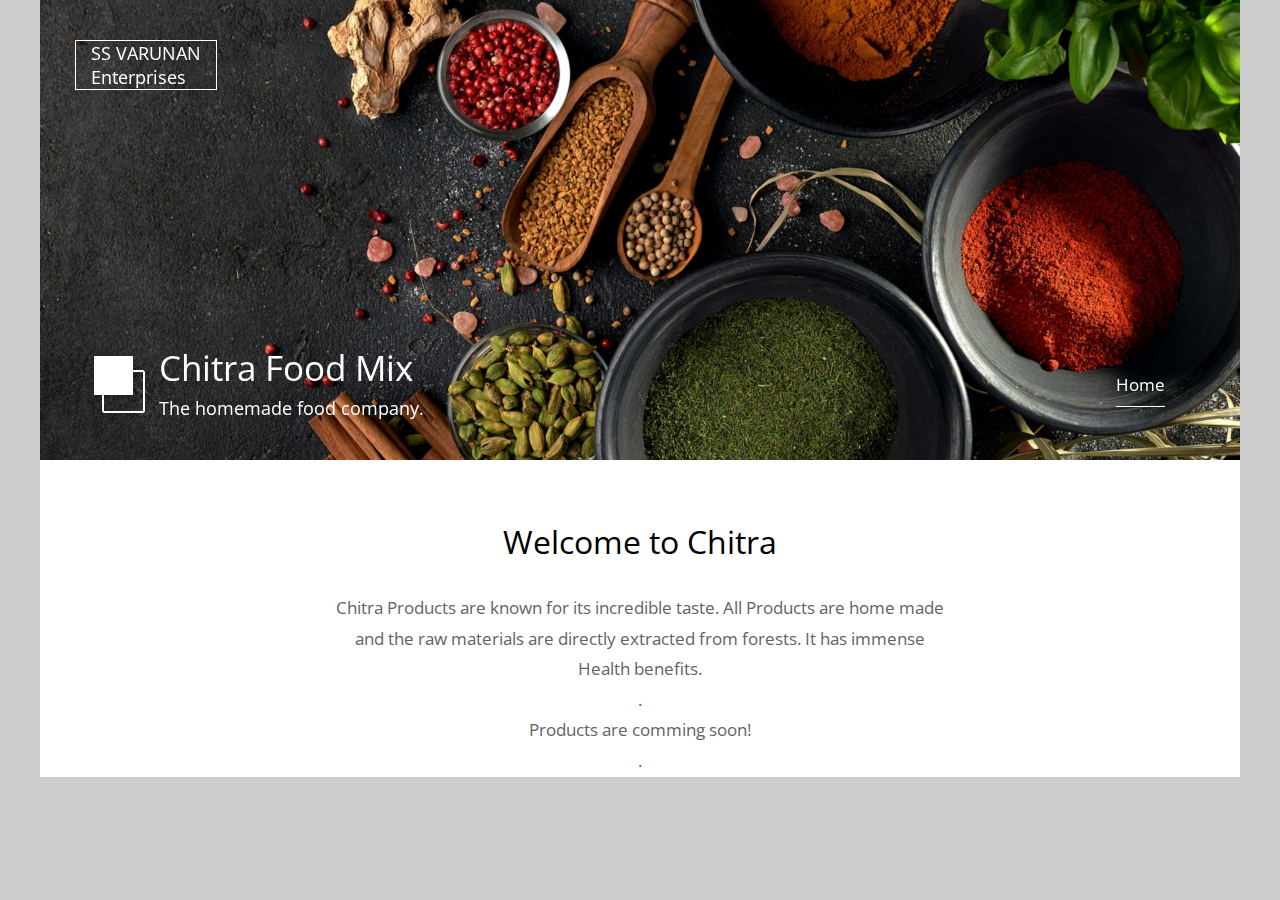
<file: index.html>
<!DOCTYPE html>
<html>

<head>
	<meta charset="UTF-8" />
    <meta name="viewport" content="width=device-width, initial-scale=1.0" />
    <meta http-equiv="X-UA-Compatible" content="ie=edge" />
    <title>Chitra</title>
    <link href="https://fonts.googleapis.com/css?family=Open+Sans:400" rel="stylesheet" />    
	<link href="css/templatemo-style.css" rel="stylesheet" />
		<link href="css/custom.css" rel="stylesheet" />
</head>
<!--

Simple House

https://templatemo.com/tm-539-simple-house

-->
<body> 

	<div class="container">
	<!-- Top box -->
		<!-- Logo & Site Name -->
		<div class="placeholder">
			<div class="parallax-window" data-parallax="scroll" data-image-src="img/wallpaper01.jpg">
				<div class="tm-header-top">
					<div class="row tm-header-inner">
						<div class="col-md-1 col-12 border-add">
						<h6 class="tm-site-description">SS VARUNAN</h6>	
						<h6 class="tm-site-description">Enterprises</h6>
						</div>
					</div>
				</div>			
				<div class="tm-header">
					<div class="row tm-header-inner">
						<div class="col-md-6 col-12">
							<img src="img/simple-house-logo.png" alt="Logo" class="tm-site-logo" /> 
							<div class="tm-site-text-box">
								<h1 class="tm-site-title">Chitra Food Mix</h1>
								<h6 class="tm-site-description">The homemade food company.</h6>								
							</div>
						</div>
						<nav class="col-md-6 col-12 tm-nav">
							<ul class="tm-nav-ul">
								<li class="tm-nav-li"><a href="index.html" class="tm-nav-link active">Home</a></li>
								<!-- <li class="tm-nav-li"><a href="about.html" class="tm-nav-link">About</a></li> -->
								<!-- <li class="tm-nav-li"><a href="contact.html" class="tm-nav-link">Contact</a></li> -->
							</ul>
						</nav>	
					</div>
				</div>
			</div>
		</div>

		<main>
			<header class="row tm-welcome-section">
				<h2 class="col-12 text-center tm-section-title">Welcome to Chitra</h2>
				<p class="col-12 text-center">Chitra Products are known for its incredible taste. All Products are home made and the raw materials are directly extracted from forests. It has immense Health benefits.</p>
				<p class="col-12 text-center">.</p>
				<p class="col-12 text-center">Products are comming soon!</p>
				<p class="col-12 text-center">.</p>
			</header>
		</main>
		
	</div>
	<script src="js/jquery.min.js"></script>
	<script src="js/parallax.min.js"></script>
	<script>
		$(document).ready(function(){
			// Handle click on paging links
			$('.tm-paging-link').click(function(e){
				e.preventDefault();
				
				var page = $(this).text().toLowerCase();
				$('.tm-gallery-page').addClass('hidden');
				$('#tm-gallery-page-' + page).removeClass('hidden');
				$('.tm-paging-link').removeClass('active');
				$(this).addClass("active");
			});
		});
	</script>
</body>	
</html>
</file>
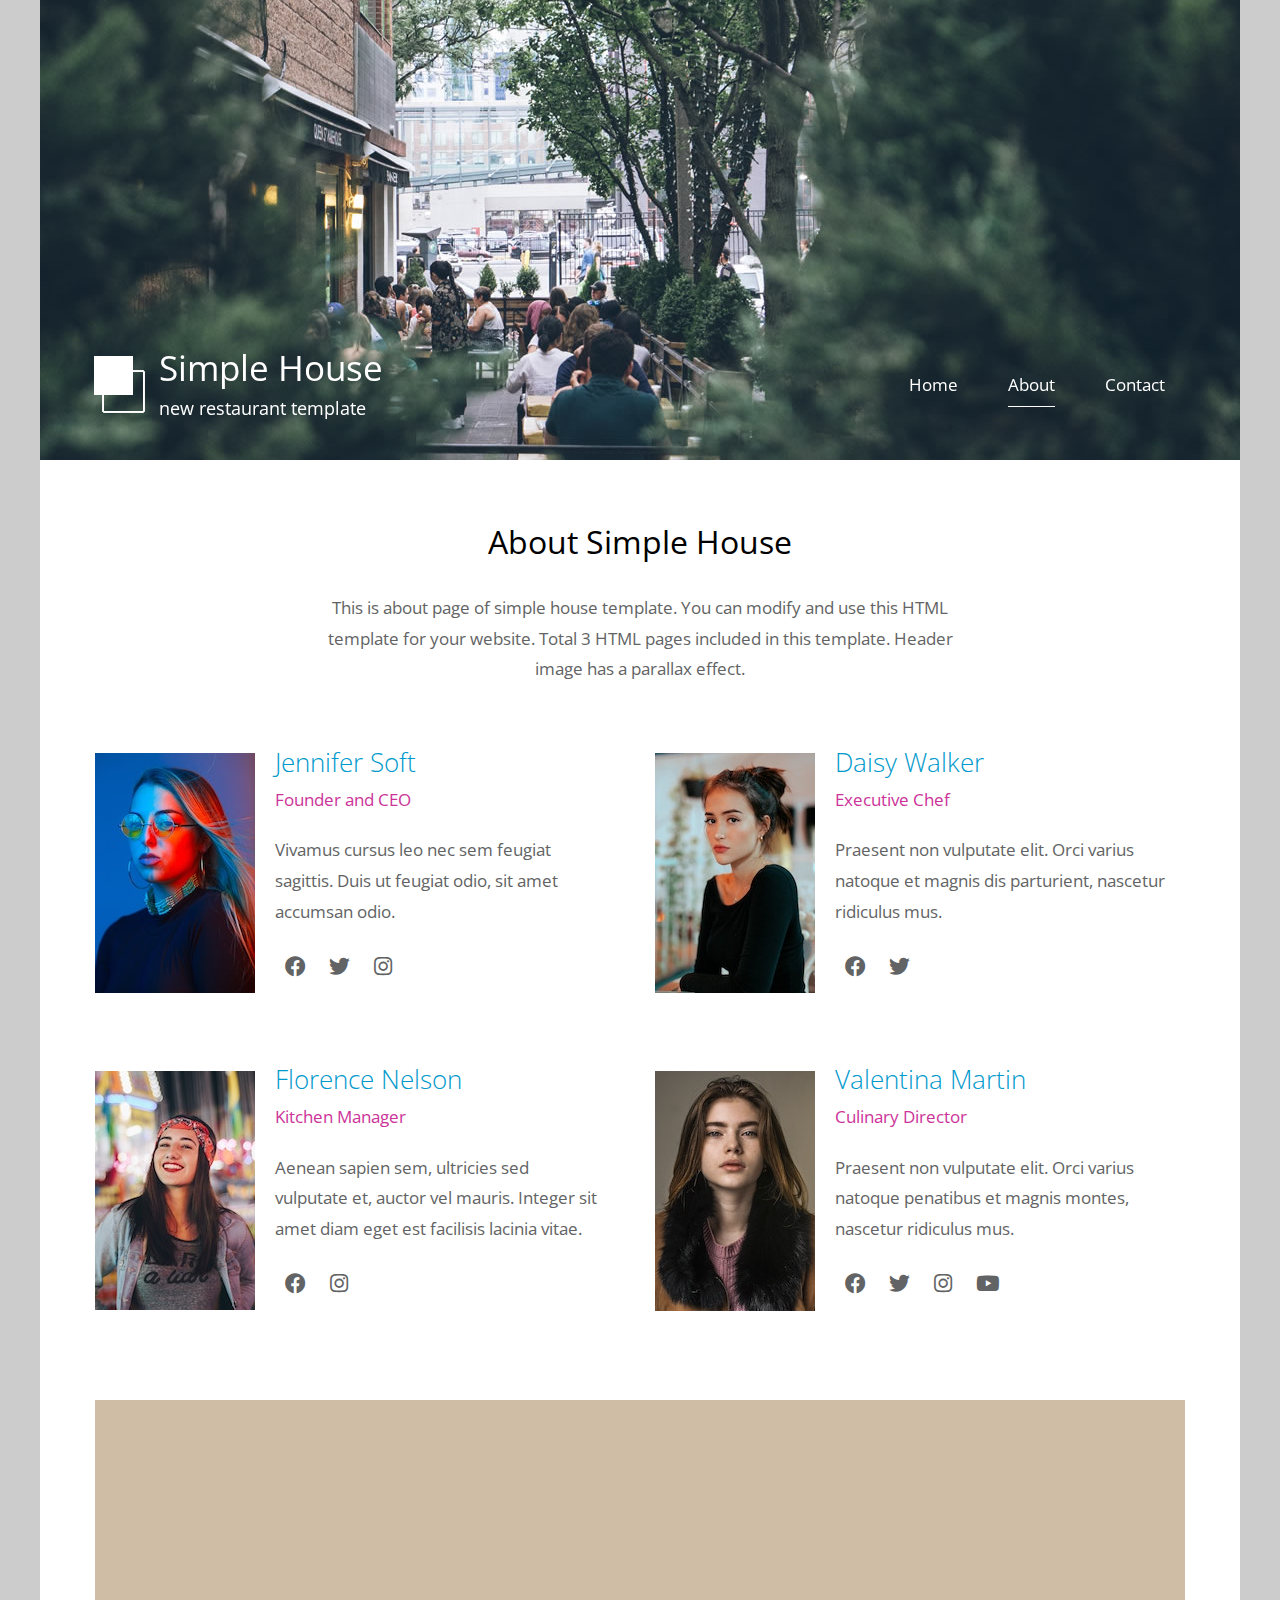
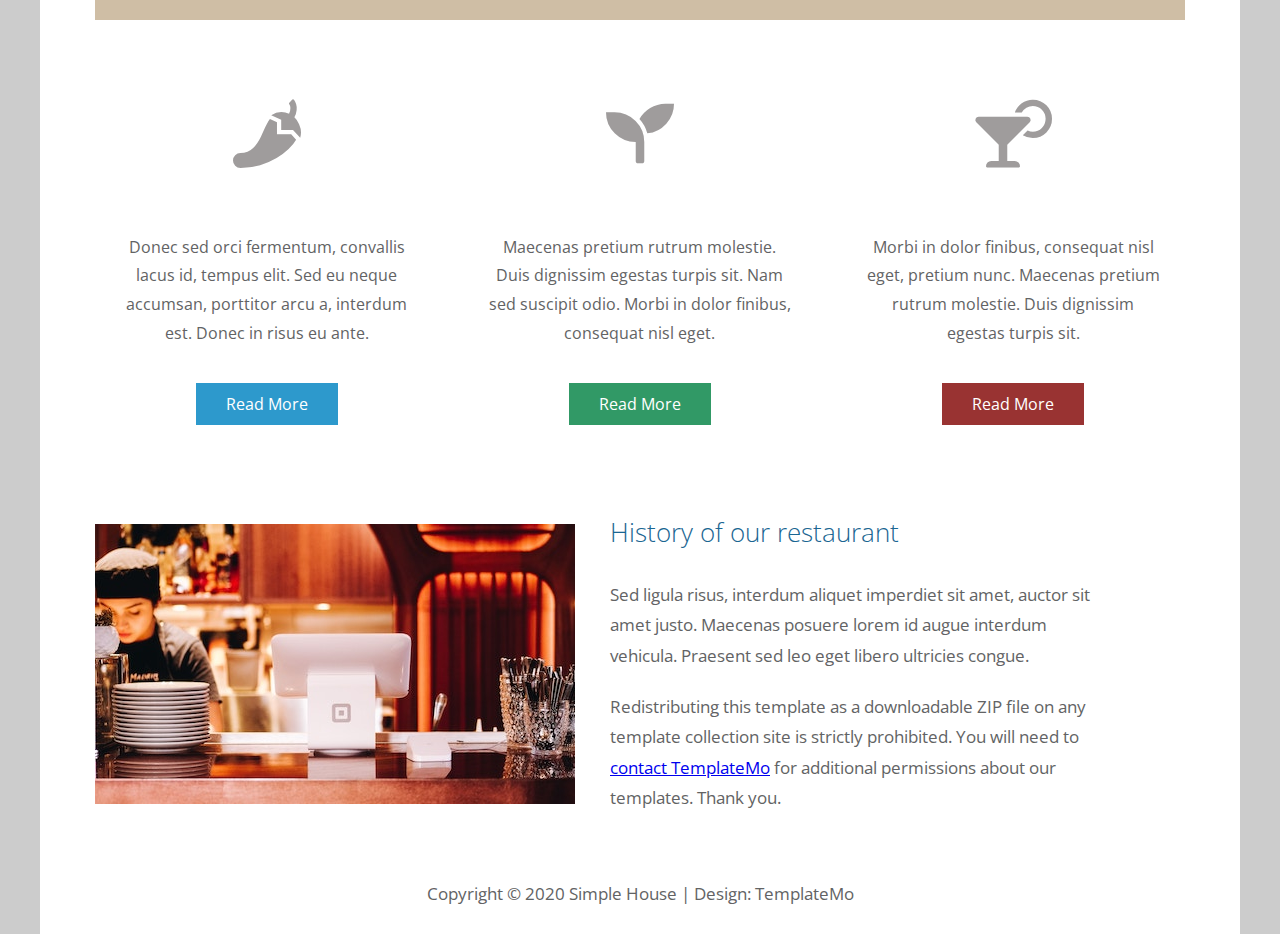
<file: about.html>
<!DOCTYPE html>
<html>

<head>
	<meta charset="UTF-8" />
    <meta name="viewport" content="width=device-width, initial-scale=1.0" />
    <meta http-equiv="X-UA-Compatible" content="ie=edge" />
    <title>Simple House - About Page</title>
    <link href="https://fonts.googleapis.com/css?family=Open+Sans:300,400" rel="stylesheet" />
    <link href="css/all.min.css" rel="stylesheet" />
	<link href="css/templatemo-style.css" rel="stylesheet" />
</head>
<!--

Simple House

https://templatemo.com/tm-539-simple-house

-->
<body> 

	<div class="container">
	<!-- Top box -->
		<!-- Logo & Site Name -->
		<div class="placeholder">
			<div class="parallax-window" data-parallax="scroll" data-image-src="img/simple-house-01.jpg">
				<div class="tm-header">
					<div class="row tm-header-inner">
						<div class="col-md-6 col-12">
							<img src="img/simple-house-logo.png" alt="Logo" class="tm-site-logo" /> 
							<div class="tm-site-text-box">
								<h1 class="tm-site-title">Simple House</h1>
								<h6 class="tm-site-description">new restaurant template</h6>	
							</div>
						</div>
						<nav class="col-md-6 col-12 tm-nav">
							<ul class="tm-nav-ul">
								<li class="tm-nav-li"><a href="index.html" class="tm-nav-link">Home</a></li>
								<li class="tm-nav-li"><a href="about.html" class="tm-nav-link active">About</a></li>
								<li class="tm-nav-li"><a href="contact.html" class="tm-nav-link">Contact</a></li>
							</ul>
						</nav>	
					</div>
				</div>
			</div>
		</div>

		<main>
			<header class="row tm-welcome-section">
				<h2 class="col-12 text-center tm-section-title">About Simple House</h2>
				<p class="col-12 text-center">This is about page of simple house template. 
                You can modify and use this HTML template for your website. Total 3 HTML pages included in this template. Header image has a parallax effect.</p>
			</header>

			<div class="tm-container-inner tm-persons">
				<div class="row">
					<article class="col-lg-6">
						<figure class="tm-person">
							<img src="img/about-01.jpg" alt="Image" class="img-fluid tm-person-img" />
							<figcaption class="tm-person-description">
								<h4 class="tm-person-name">Jennifer Soft</h4>
								<p class="tm-person-title">Founder and CEO</p>
								<p class="tm-person-about">Vivamus cursus leo nec sem feugiat sagittis.
								Duis ut feugiat odio, sit amet accumsan
								odio.</p>
								<div>
									<a href="https://fb.com" class="tm-social-link"><i class="fab fa-facebook tm-social-icon"></i></a>
									<a href="https://twitter.com" class="tm-social-link"><i class="fab fa-twitter tm-social-icon"></i></a>
									<a href="https://instagram.com" class="tm-social-link"><i class="fab fa-instagram tm-social-icon"></i></a>
								</div>
							</figcaption>
						</figure>
					</article>
					<article class="col-lg-6">
						<figure class="tm-person">
							<img src="img/about-02.jpg" alt="Image" class="img-fluid tm-person-img" />
							<figcaption class="tm-person-description">
								<h4 class="tm-person-name">Daisy Walker</h4>
								<p class="tm-person-title">Executive Chef</p>
								<p class="tm-person-about">Praesent non vulputate elit. Orci varius
								natoque et magnis dis parturient, nascetur ridiculus mus.</p>
								<div>
									<a href="https://fb.com" class="tm-social-link"><i class="fab fa-facebook tm-social-icon"></i></a>
									<a href="https://twitter.com" class="tm-social-link"><i class="fab fa-twitter tm-social-icon"></i></a>
								</div>
							</figcaption>
						</figure>
					</article>
					<article class="col-lg-6">
						<figure class="tm-person">
							<img src="img/about-03.jpg" alt="Image" class="img-fluid tm-person-img" />
							<figcaption class="tm-person-description">
								<h4 class="tm-person-name">Florence Nelson</h4>
								<p class="tm-person-title">Kitchen Manager</p>
								<p class="tm-person-about">Aenean sapien sem, ultricies sed vulputate
								et, auctor vel mauris. Integer sit amet diam eget est facilisis lacinia vitae.</p>
								<div>
									<a href="https://fb.com" class="tm-social-link"><i class="fab fa-facebook tm-social-icon"></i></a>
									<a href="https://instagram.com" class="tm-social-link"><i class="fab fa-instagram tm-social-icon"></i></a>
								</div>
							</figcaption>
						</figure>
					</article>
					<article class="col-lg-6">
						<figure class="tm-person">
							<img src="img/about-04.jpg" alt="Image" class="img-fluid tm-person-img" />
							<figcaption class="tm-person-description">
								<h4 class="tm-person-name">Valentina Martin</h4>
								<p class="tm-person-title">Culinary Director</p>
								<p class="tm-person-about">Praesent non vulputate elit. Orci varius
								natoque penatibus et magnis montes, nascetur ridiculus mus.</p>
								<div>
									<a href="https://fb.com" class="tm-social-link"><i class="fab fa-facebook tm-social-icon"></i></a>
									<a href="https://twitter.com" class="tm-social-link"><i class="fab fa-twitter tm-social-icon"></i></a>
									<a href="https://instagram.com" class="tm-social-link"><i class="fab fa-instagram tm-social-icon"></i></a>
									<a href="https://youtube.com" class="tm-social-link"><i class="fab fa-youtube tm-social-icon"></i></a>
								</div>
							</figcaption>
						</figure>
					</article>
				</div>
			</div>
			<div class="tm-container-inner tm-featured-image">
				<div class="row">
					<div class="col-12">
						<div class="placeholder-2">
							<div class="parallax-window-2" data-parallax="scroll" data-image-src="img/about-05.jpg"></div>		
						</div>
					</div>
				</div>
			</div>
			<div class="tm-container-inner tm-features">
				<div class="row">
					<div class="col-lg-4">
						<div class="tm-feature">
							<i class="fas fa-4x fa-pepper-hot tm-feature-icon"></i>
							<p class="tm-feature-description">Donec sed orci fermentum, convallis lacus id, tempus elit. Sed eu neque accumsan, porttitor arcu a, interdum est. Donec in risus eu ante.</p>
							<a href="index.html" class="tm-btn tm-btn-primary">Read More</a>
						</div>
					</div>
					<div class="col-lg-4">
						<div class="tm-feature">
							<i class="fas fa-4x fa-seedling tm-feature-icon"></i>
							<p class="tm-feature-description">Maecenas pretium rutrum molestie. Duis dignissim egestas turpis sit. Nam sed suscipit odio. Morbi in dolor finibus, consequat nisl eget.</p>
							<a href="index.html" class="tm-btn tm-btn-success">Read More</a>
						</div>
					</div>
					<div class="col-lg-4">
						<div class="tm-feature">
							<i class="fas fa-4x fa-cocktail tm-feature-icon"></i>
							<p class="tm-feature-description">Morbi in dolor finibus, consequat nisl eget, pretium nunc. Maecenas pretium rutrum molestie. Duis dignissim egestas turpis sit.</p>
							<a href="index.html" class="tm-btn tm-btn-danger">Read More</a>
						</div>
					</div>
				</div>
			</div>
			<div class="tm-container-inner tm-history">
				<div class="row">
					<div class="col-12">
						<div class="tm-history-inner">
							<img src="img/about-06.jpg" alt="Image" class="img-fluid tm-history-img" />
							<div class="tm-history-text"> 
								<h4 class="tm-history-title">History of our restaurant</h4>
								<p class="tm-mb-p">Sed ligula risus, interdum aliquet imperdiet sit amet, auctor sit amet justo. Maecenas posuere lorem id augue interdum vehicula. Praesent sed leo eget libero ultricies congue.</p>
								<p>Redistributing this template as a downloadable ZIP file on any template collection site is strictly prohibited. You will need to <a href="https://templatemo.com/contact">contact TemplateMo</a> for additional permissions about our templates. Thank you.</p>
							</div>
						</div>	
					</div>
				</div>
			</div>
		</main>

		<footer class="tm-footer text-center">
			<p>Copyright &copy; 2020 Simple House 
            
            | Design: <a rel="nofollow" href="https://templatemo.com">TemplateMo</a></p>
		</footer>
	</div>
	<script src="js/jquery.min.js"></script>
	<script src="js/parallax.min.js"></script>
</body>
</html>
</file>
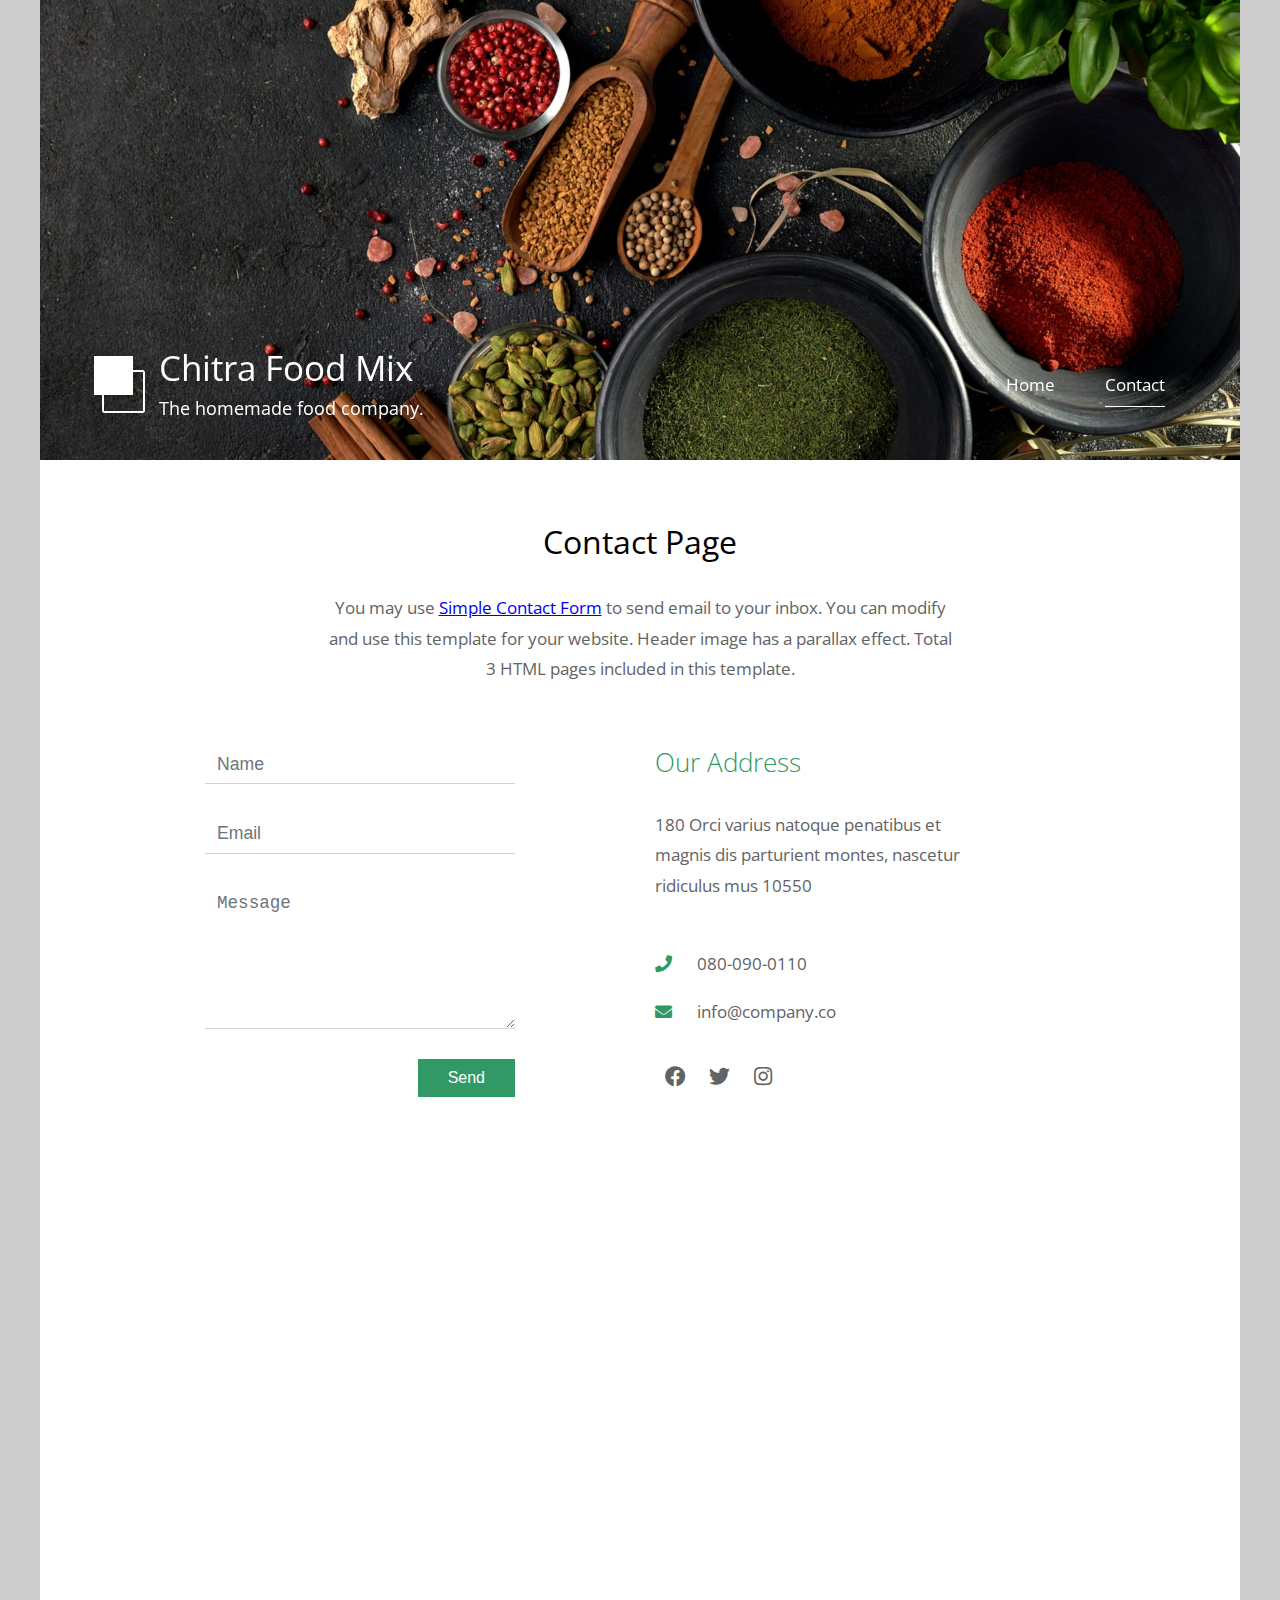
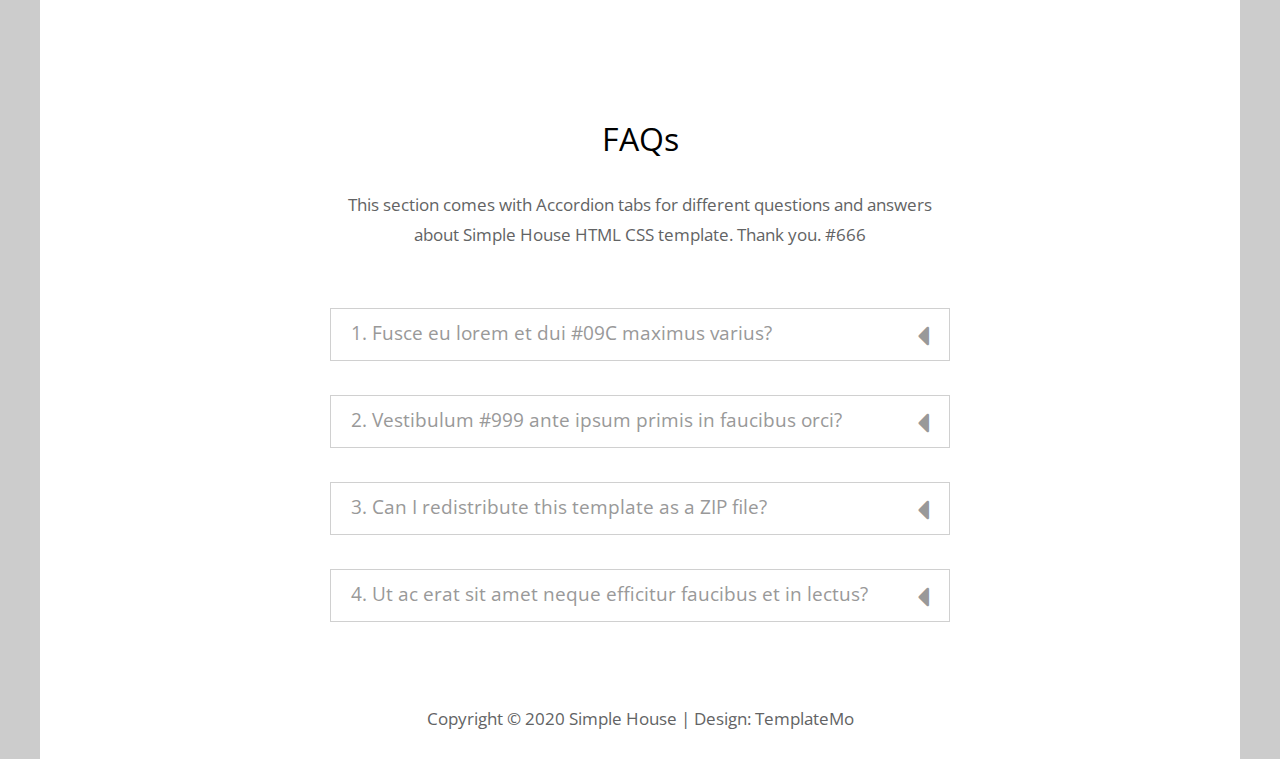
<file: contact.html>
<!DOCTYPE html>
<html>

<head>
	<meta charset="UTF-8" />
    <meta name="viewport" content="width=device-width, initial-scale=1.0" />
    <meta http-equiv="X-UA-Compatible" content="ie=edge" />
    <title>Simple House - Contact Page</title>
    <link href="https://fonts.googleapis.com/css?family=Open+Sans:300,400" rel="stylesheet" />
    <link href="css/all.min.css" rel="stylesheet" />
	<link href="css/templatemo-style.css" rel="stylesheet" />
</head>
<!--

Simple House

https://templatemo.com/tm-539-simple-house

-->
<body> 

	<div class="container">
	<!-- Top box -->
		<!-- Logo & Site Name -->
		<div class="placeholder">
			<div class="parallax-window" data-parallax="scroll" data-image-src="img/wallpaper01.jpg">
				<div class="tm-header">
					<div class="row tm-header-inner">
						<div class="col-md-6 col-12">
							<img src="img/simple-house-logo.png" alt="Logo" class="tm-site-logo" /> 
							<div class="tm-site-text-box">
								<h1 class="tm-site-title">Chitra Food Mix</h1>
								<h6 class="tm-site-description">The homemade food company.</h6>	
							</div>
						</div>
						<nav class="col-md-6 col-12 tm-nav">
							<ul class="tm-nav-ul">
								<li class="tm-nav-li"><a href="index.html" class="tm-nav-link">Home</a></li>
								<!-- <li class="tm-nav-li"><a href="about.html" class="tm-nav-link">About</a></li> -->
								<li class="tm-nav-li"><a href="contact.html" class="tm-nav-link active">Contact</a></li>
							</ul>
						</nav>	
					</div>
				</div>
			</div>
		</div>

		<main>
			<header class="row tm-welcome-section">
				<h2 class="col-12 text-center tm-section-title">Contact Page</h2>
				<p class="col-12 text-center">You may use <a rel="nofollow" href="https://www.ltcclock.com/downloads/simple-contact-form/" target="_blank">Simple Contact Form</a> to send email to your inbox. You can modify and use this template for your website. Header image has a parallax effect. Total 3 HTML pages included in this template.</p>
			</header>

			<div class="tm-container-inner-2 tm-contact-section">
				<div class="row">
					<div class="col-md-6">
						<form action="" method="POST" class="tm-contact-form">
					        <div class="form-group">
					          <input type="text" name="name" class="form-control" placeholder="Name" required="" />
					        </div>
					        
					        <div class="form-group">
					          <input type="email" name="email" class="form-control" placeholder="Email" required="" />
					        </div>
				
					        <div class="form-group">
					          <textarea rows="5" name="message" class="form-control" placeholder="Message" required=""></textarea>
					        </div>
					
					        <div class="form-group tm-d-flex">
					          <button type="submit" class="tm-btn tm-btn-success tm-btn-right">
					            Send
					          </button>
					        </div>
						</form>
					</div>
					<div class="col-md-6">
						<div class="tm-address-box">
							<h4 class="tm-info-title tm-text-success">Our Address</h4>
							<address>
								180 Orci varius natoque penatibus et magnis dis parturient montes, nascetur ridiculus mus 10550
							</address>
							<a href="tel:080-090-0110" class="tm-contact-link">
								<i class="fas fa-phone tm-contact-icon"></i>080-090-0110
							</a>
							<a href="mailto:info@company.co" class="tm-contact-link">
								<i class="fas fa-envelope tm-contact-icon"></i>info@company.co
							</a>
							<div class="tm-contact-social">
								<a href="https://fb.com/templatemo" class="tm-social-link"><i class="fab fa-facebook tm-social-icon"></i></a>
								<a href="#" class="tm-social-link"><i class="fab fa-twitter tm-social-icon"></i></a>
								<a href="#" class="tm-social-link"><i class="fab fa-instagram tm-social-icon"></i></a>
							</div>
						</div>
					</div>
				</div>
			</div>
            
<!-- How to change your own map point
	1. Go to Google Maps
	2. Click on your location point
	3. Click "Share" and choose "Embed map" tab
	4. Copy only URL and paste it within the src="" field below
-->
			<div class="tm-container-inner-2 tm-map-section">
				<div class="row">
					<div class="col-12">
						<div class="tm-map">
							<iframe src="https://www.google.com/maps/embed?pb=!1m18!1m12!1m3!1d11196.961132529668!2d-43.38581128725845!3d-23.011063013218724!2m3!1f0!2f0!3f0!3m2!1i1024!2i768!4f13.1!3m3!1m2!1s0x9bdb695cd967b7%3A0x171cdd035a6a9d84!2sAv.%20L%C3%BAcio%20Costa%20-%20Barra%20da%20Tijuca%2C%20Rio%20de%20Janeiro%20-%20RJ%2C%20Brazil!5e0!3m2!1sen!2sth!4v1568649412152!5m2!1sen!2sth" frameborder="0" style="border:0;" allowfullscreen=""></iframe>
						</div>
					</div>
				</div>
			</div>
			<div class="tm-container-inner-2 tm-info-section">
				<div class="row">
					<!-- FAQ -->
					<div class="col-12 tm-faq">
						<h2 class="text-center tm-section-title">FAQs</h2>
						<p class="text-center">This section comes with Accordion tabs for different questions and answers about Simple House HTML CSS template. Thank you. #666</p>
						<div class="tm-accordion">
							<button class="accordion">1. Fusce eu lorem et dui #09C maximus varius?</button>
							<div class="panel">
							  <p>#666 Duis blandit purus vel nenenatis rutrum. Pellentesque pellentesque tindicunt lorem, ac egestas massa sollicitudin vel. Nam scelerisque vulputate quam mollis pretium. Morbi condimentum volutpat.</p>
							</div>
							
							<button class="accordion">2. Vestibulum #999 ante ipsum primis in faucibus orci?</button>
							<div class="panel">
							  <p>Mauris euismod odio at commodo rhoncus. Maecenas nec interdum purus, sed auctor est. Sed eleifend urna nec diam consectetur, a aliquet turpis facilisis. Integer est sapien, sagittis vel massa vel, interdum euismod erat. Aenean sollicitudin nisi neque, efficitur posuere urna rutrum porta.</p>
							</div>
							
							<button class="accordion">3. Can I redistribute this template as a ZIP file?</button>
							<div class="panel">
							  <p>Redistributing this template as a downloadable ZIP file on any template collection site is strictly prohibited. You will need to <a href="https://templatemo.com/contact">contact TemplateMo</a> for additional permissions about our templates. Thank you.</p>
							</div>
							
							<button class="accordion">4. Ut ac erat sit amet neque efficitur faucibus et in lectus?</button>
							<div class="panel">
								<p>Vivamus viverra pretium ultricies. Praesent feugiat, sapien vitae blandit efficitur, sem nulla venenatis nunc, vel maximus ligula sem a sem. Pellentesque ligula ex, facilisis ac libero a, blandit ullamcorper enim.</p>
							</div>
						</div>	
					</div>
				</div>
			</div>
		</main>

		<footer class="tm-footer text-center">
			<p>Copyright &copy; 2020 Simple House 
            
            | Design: <a rel="nofollow" href="https://templatemo.com">TemplateMo</a></p>
		</footer>
	</div>
	<script src="js/jquery.min.js"></script>
	<script src="js/parallax.min.js"></script>
	<script>
		$(document).ready(function(){
			var acc = document.getElementsByClassName("accordion");
			var i;
			
			for (i = 0; i < acc.length; i++) {
			  acc[i].addEventListener("click", function() {
			    this.classList.toggle("active");
			    var panel = this.nextElementSibling;
			    if (panel.style.maxHeight) {
			      panel.style.maxHeight = null;
			    } else {
			      panel.style.maxHeight = panel.scrollHeight + "px";
			    }
			  });
			}	
		});
	</script>
</body>
</html>
</file>
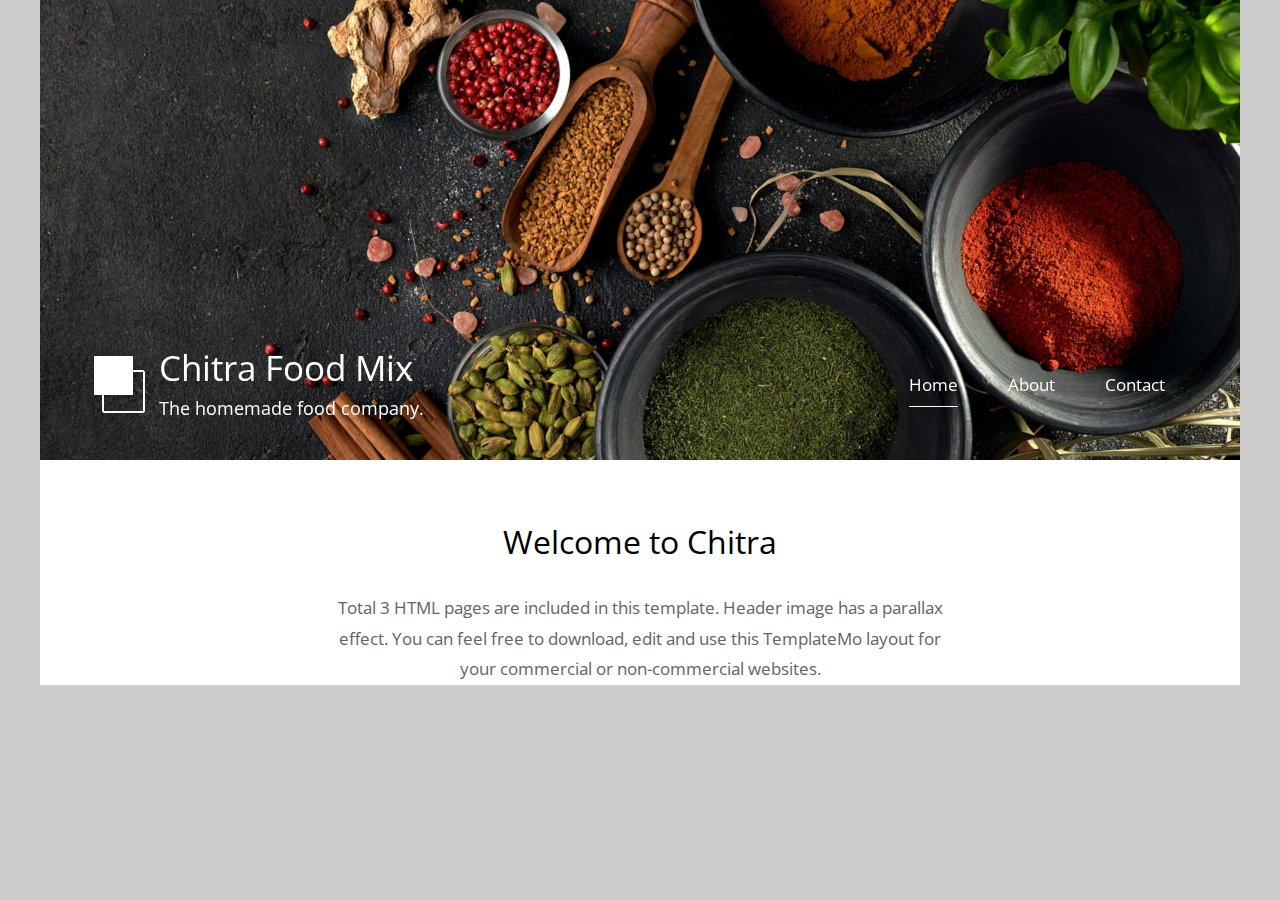
<file: index1.html>
<!DOCTYPE html>
<html>

<head>
	<meta charset="UTF-8" />
    <meta name="viewport" content="width=device-width, initial-scale=1.0" />
    <meta http-equiv="X-UA-Compatible" content="ie=edge" />
    <title>Chitra</title>
    <link href="https://fonts.googleapis.com/css?family=Open+Sans:400" rel="stylesheet" />    
	<link href="css/templatemo-style.css" rel="stylesheet" />
</head>
<!--

Simple House

https://templatemo.com/tm-539-simple-house

-->
<body> 

	<div class="container">
	<!-- Top box -->
		<!-- Logo & Site Name -->
		<div class="placeholder">
			<div class="parallax-window" data-parallax="scroll" data-image-src="img/wallpaper01.jpg">
				<div class="tm-header">
					<div class="row tm-header-inner">
						<div class="col-md-6 col-12">
							<img src="img/simple-house-logo.png" alt="Logo" class="tm-site-logo" /> 
							<div class="tm-site-text-box">
								<h1 class="tm-site-title">Chitra Food Mix</h1>
								<h6 class="tm-site-description">The homemade food company.</h6>	
							</div>
						</div>
						<nav class="col-md-6 col-12 tm-nav">
							<ul class="tm-nav-ul">
								<li class="tm-nav-li"><a href="index1.html" class="tm-nav-link active">Home</a></li>
								<li class="tm-nav-li"><a href="" class="tm-nav-link">About</a></li>
								<li class="tm-nav-li"><a href="" class="tm-nav-link">Contact</a></li>
							</ul>
						</nav>	
					</div>
				</div>
			</div>
		</div>

		<main>
			<header class="row tm-welcome-section">
				<h2 class="col-12 text-center tm-section-title">Welcome to Chitra</h2>
				<p class="col-12 text-center">Total 3 HTML pages are included in this template. Header image has a parallax effect. You can feel free to download, edit and use this TemplateMo layout for your commercial or non-commercial websites.</p>
			</header>
		</main>
		
	</div>
	<script src="js/jquery.min.js"></script>
	<script src="js/parallax.min.js"></script>
	<script>
		$(document).ready(function(){
			// Handle click on paging links
			$('.tm-paging-link').click(function(e){
				e.preventDefault();
				
				var page = $(this).text().toLowerCase();
				$('.tm-gallery-page').addClass('hidden');
				$('#tm-gallery-page-' + page).removeClass('hidden');
				$('.tm-paging-link').removeClass('active');
				$(this).addClass("active");
			});
		});
	</script>
</body>	
</html>
</file>
<file: css/templatemo-style.css>
/*

Simple House

https://templatemo.com/tm-539-simple-house

*/

ul, nav, body, h1, h2, h4, h6, p, figure {
  margin: 0;
  padding: 0;
}

a, button { transition: all 0.3s ease; }

/* Bootstrap grid system  */

html {
  box-sizing: border-box;
  -ms-overflow-style: scrollbar;
}

*,
*::before,
*::after {
  box-sizing: inherit;
}

.container {
  width: 100%;
  max-width: 1200px;
  margin-right: auto;
  margin-left: auto;
}

.tm-container-inner,
.tm-container-inner-2 {
  padding-left: 15px;
  padding-right: 15px;
}

.row {
  display: -ms-flexbox;
  display: flex;
  -ms-flex-wrap: wrap;
  flex-wrap: wrap;
  margin-left: -15px;
  margin-right: -15px;
}

.col-lg-3,
.col-lg-4,
.col-lg-6,
.col-md-4,
.col-md-6,
.col-sm-6, 
.col-12 {
  position: relative;
  width: 100%;
  padding-right: 15px;
  padding-left: 15px;
}

.col-12 {
  -ms-flex: 0 0 100%;
  flex: 0 0 100%;
  max-width: 100%;
}

@media (min-width: 576px) {
  .col-sm-6 {
    -ms-flex: 0 0 50%;
    flex: 0 0 50%;
    max-width: 50%;
  }
}

@media (min-width: 768px) {
  .col-md-4 {
    -ms-flex: 0 0 33.333333%;
    flex: 0 0 33.333333%;
    max-width: 33.333333%;
  }
  
  .col-md-6 {
    -ms-flex: 0 0 50%;
    flex: 0 0 50%;
    max-width: 50%;
  }
}

@media (min-width: 992px) {
  .col-lg-3 {
    -ms-flex: 0 0 25%;
    flex: 0 0 25%;
    max-width: 25%;
  }
  
  .col-lg-4 {
    -ms-flex: 0 0 33.333333%;
    flex: 0 0 33.333333%;
    max-width: 33.333333%;
  }
  
  .col-lg-6 {
    -ms-flex: 0 0 50%;
    flex: 0 0 50%;
    max-width: 50%;
  }
}

/*
  primary: #2D99CC
  success: #319966
  danger: #993332
*/

.tm-btn {
  display: inline-block;
  font-size: 1rem;
  width: auto;
  padding: 10px 30px;
  text-decoration: none;
  cursor: pointer;
  border: 0;
}

.tm-btn-default {
  border: 1px solid #ccc;
  background-color: transparent;
  color: #626364;
}

.tm-btn-default:hover,
.tm-btn-default:focus {
  color: white;
  background-color: #98999A;
}

.tm-btn-primary {
  background-color: #2D99CC;
  color: white;
}

.tm-btn-primary:hover,
.tm-btn-primary:focus {
  background-color: #1b6f96;
}

.tm-btn-success {
  background-color: #319966;
  color: white;
}

.tm-btn-success:hover,
.tm-btn-success:focus {
  background-color: #1d6e46;
}

.tm-btn-danger {
  background-color: #993332;
  color: white;
}

.tm-btn-danger:hover,
.tm-btn-danger:focus {
  background-color: #752423;
}

.tm-mb-45 {
  margin-bottom: 45px;
}

.tm-mb-p {
    margin-bottom: 20px;
}

.tm-text-success {
  color: #319966;
}

.text-center {
  text-align: center;
}

.hidden {
  display: none !important;
}

.img-fluid {
  max-width: 100%;
  height: auto;
}

body {
  font-family: 'Open Sans', Arial, sans-serif;
  font-size: 17px;
  background-color: #ccc;
  overflow-x: hidden;
}

.container {
  background-color: white;
}

p, address {
  color: #626364;
  line-height: 1.8;
}

/* Set width and height in JS */
.placeholder {
  width: 100%;
  min-height: 460px;
  background-color: #556E5B;
}

.placeholder-2 {
  width: 100%;
  min-height: 220px;
  background-color: #CFBEA5;
  position: relative;
  z-index: 998;
}

.parallax-window {
  min-height: 460px;
  background: transparent;
  position: relative;
}

.parallax-window-2 {
  min-height: 220px;
  width: 100%;
  margin-left: auto;
  margin-right: auto;
  background: transparent;
  position: relative;
}

.parallax-mirror {
  z-index: 999 !important;
}

.tm-header {
  position: absolute;
  bottom: 0;
  left: 0;
  width: 100%;
  color: white;
  z-index: 1000;
}

.tm-header-inner {
  padding: 40px 50px;
}

@media (max-width: 991px) {
  .tm-header-inner {
    padding: 30px 15px;
  }
}

.tm-site-logo {
  display: inline-block;
  margin-right: 5px;
}

.tm-site-text-box {
  display: inline-block;
}

.tm-site-title {
  font-size: 2.2rem;
  font-weight: 400;
  margin-bottom: 5px;
}

.tm-site-description {
  font-size: 1.1rem;
  font-weight: 400;
}

.tm-nav {
  text-align: right;
  margin-top: 30px;
}

.tm-nav-ul {
  display: flex;
  justify-content: flex-end;
}

.tm-nav-li {
  list-style: none;
  display: block;
  margin-bottom: 0;
  padding-right: 25px;
  padding-left: 25px;
}

@media (max-width: 991px) {
  .tm-nav-li {
    padding-right: 15px;
    padding-left: 15px;
  }
}

.tm-nav-link {
  color: white;
  text-decoration: none;
  padding-bottom: 10px;
}

.tm-nav-link.active,
.tm-nav-link:hover {
  border-bottom: 1px solid white;
}

.tm-welcome-section {
  margin: 60px auto;
  max-width: 655px;
}

.tm-section-title {
  font-size: 2rem;
  font-weight: 400;
  margin-bottom: 30px;
}

.tm-gallery {
  margin-bottom: 80px;
}

.tm-gallery-page {
  max-width: 280px;
  margin-left: auto;
  margin-right: auto;
  display: -ms-flexbox;
  display: flex;
  -ms-flex-wrap: wrap;
  flex-wrap: wrap;
}

.tm-gallery-description {
  font-size: 0.95rem;
}

.tm-section,
.tm-container-inner,
.tm-container-inner-2 {
  margin-left: auto;
  margin-right: auto;
}

/* Small devices (landscape phones, 576px and up) */
@media (min-width: 576px) {
  .tm-gallery-page {
    max-width: 560px;
  }
}

/* Medium devices (tablets, 768px and up) */
@media (min-width: 768px) {
  .tm-gallery-page,
  .tm-section,
  .tm-container-inner,
  .tm-container-inner-2 {
    max-width: 840px;
  }
}

/* Large devices (desktops, 992px and up) */
@media (min-width: 992px) {
  .tm-gallery-page,
  .tm-section {
    max-width: 1120px;
  }
  
  .tm-container-inner {
    max-width: 1120px;
  }
  
  .tm-container-inner-2 {
    max-width: 900px;
  }
}

.tm-gallery-item {
  max-width: 280px;
}

.tm-gallery-img {
  margin-bottom: 20px;
}

.tm-gallery-title {
  font-size: 1rem;
  font-weight: 400;
  color: #1A6692;
  margin-bottom: 5px;
}

.tm-gallery-description {
  font-size: .85rem;
  margin-bottom: 5px;
}

.tm-gallery-price {
  font-size: 1.25rem;
  color: #2F956D;
  margin-bottom: 5px;
}

.tm-paging-links {
  text-align: center;
  margin-bottom: 40px;
}

.tm-paging-item {
  list-style: none;
  display: inline-block;
  border: 1px solid #1A6692;
  margin: 7px;
}

.tm-paging-link {
  padding: 10px 30px;
  display: flex;
  align-items: center;
  justify-content: center;
  text-decoration: none;
  color: #1A6692;
  background-color: transparent;
}

.tm-paging-link.active,
.tm-paging-link:hover {
  background-color: #1A6692;
  color: white;
}

.tm-description-figure {
  text-align: center;  
}

.tm-description-box {
  margin-left: auto;
  margin-right: auto;
}

.tm-description-box {
  padding-left: 0;
  padding-right: 0;
  display: flex;
  flex-direction: column;
  margin-top: 30px;
  max-width: 530px;
}

@media (min-width: 768px) {
  .tm-description-box {
    padding-left: 5px;
    padding-right: 40px;
    margin-top: 0;
  }
}

.tm-right {
  align-self: flex-end;
}

.tm-footer {
  padding: 25px 15px;
  margin-top: 40px;
}

.tm-footer a {
  color: #626364;
  text-decoration: none;
}

.tm-footer a:hover {
  color: #1A6692;
}

/* About */
.tm-persons {
  margin-bottom: 20px;
}

.tm-person {
  display: flex;
  flex-direction: column;
  align-items: center;
  justify-content: center;
  margin-bottom: 60px;
}

@media (min-width: 420px) {
  .tm-person {
    flex-direction: row;
  }
}

.tm-person-description {
  padding-left: 20px;
  padding-right: 20px;
}

.tm-person-name {
  font-size: 1.6rem;
  font-weight: 300;
  color: #09C;
  margin-bottom: 5px;
  margin-top: 15px;
}

@media (min-width: 420px) {
  .tm-person-name {
    margin-top: 0;
  }
}

.tm-person-title {
  color: #C39;
  margin-bottom: 20px;
}

.tm-person-about {
  margin-bottom: 20px;
}

.tm-social-link {
  color: #626364;
  display: inline-block;
  border-radius: 1px;
  background-color: transparent;
  font-size: 1.3rem;
  text-decoration: none;
  width: 40px;
  height: 40px;
  margin-right: 0;
  margin-bottom: 15px;
}

.tm-social-link:hover {
  color: white;
  background-color: #626364;
}

.tm-social-icon {
  display: flex;
  align-items: center;
  justify-content: center;
  width: 100%;
  height: 100%;
}

.tm-feature {
  text-align: center;
  padding: 45px 20px;
}

.tm-feature-icon {
  color: #9f9c9c;
  margin-bottom: 65px;
}

.tm-feature-description {
  margin-bottom: 35px;
  font-size: 1rem;
}

.tm-features {
  margin-top: 35px;
}

.tm-history {
  margin-top: 45px;
}

.tm-history-inner {
  display: flex;
  align-items: center;
  justify-content: center;
  flex-direction: column;
}

.tm-history-img {
  max-width: 100%;
}

@media (min-width: 768px) {
 .tm-history-img {
    max-width: 50%;
  }
  
  .tm-history-inner {
    flex-direction: row;
  }
}

.tm-history-title {
  font-size: 1.6rem;
  font-weight: 300;
  color: #1A6692;
  margin-bottom: 30px;
}

.tm-history-text {
  max-width: 480px;
  margin: 15px auto 0;
}

.tm-history-description {
  margin-bottom: 40px;
}

@media (min-width: 768px) {
 .tm-history-text {
    max-width: auto;
    margin: 0 auto 0 35px;
  } 
}

/* Contact Page */
.tm-contact-form {
  max-width: 100%;
}

@media (min-width: 768px) {
 .tm-contact-form {
    max-width: 310px;
  } 
}

.tm-d-flex {
  display: flex;
  flex-direction: column;
}

.tm-btn-right {
  align-self: flex-end;
}

.form-group {
  margin-bottom: 30px;
}

.form-control {
  display: block;
  width: 100%;
  padding: 0.375rem 0.75rem;
  font-size: 1.1rem;
  font-weight: 400;
  line-height: 1.5;
  color: #626364;
  background-color: #fff;
  background-clip: padding-box;
  border: 1px solid #ced4da;
  border-right: 0;
  border-top: 0;
  border-left: 0;
  border-radius: 0;
  transition: border-color 0.15s ease-in-out, box-shadow 0.15s ease-in-out;
}

.form-control::-ms-expand {
  background-color: transparent;
  border: 0;
}

.form-control:focus {
  color: #495057;
  background-color: #fff;
  border-color: #80bdff;
  outline: 0;
  box-shadow: 0 0 0 0.2rem rgba(0, 123, 255, 0.25);
}

.form-control::-webkit-input-placeholder {
  color: #6c757d;
  opacity: 1;
}

.form-control::-moz-placeholder {
  color: #6c757d;
  opacity: 1;
}

.form-control:-ms-input-placeholder {
  color: #6c757d;
  opacity: 1;
}

.form-control::-ms-input-placeholder {
  color: #6c757d;
  opacity: 1;
}

.form-control::placeholder {
  color: #6c757d;
  opacity: 1;
}

.tm-info-title {
  font-size: 1.6rem;
  font-weight: 300;
  margin-bottom: 30px;
}

address {
  font-style: normal;
  margin-bottom: 50px;
}

.tm-address-box {
  max-width: 100%;
}

@media (min-width: 768px) {
 .tm-address-box {
    max-width: 315px;
  } 
}

.tm-contact-icon {
  display: inline-block;
  margin-right: 25px;
  color: #319966;
}

.tm-contact-link {
  display: inline-block;
  color: #626364;
  margin-bottom: 25px;
  text-decoration: none;
}

.tm-contact-social {
  margin-top: 10px;
}

.tm-map {
  max-width: 900px;
  height: 450px;
  width: 100%;
  margin-left: auto;
  margin-right: auto;
}

.tm-map iframe {
  width: 100%;
  height: 100%;
}

.tm-contact-section {
  padding-bottom: 30px;
}

.tm-map-section {
  padding-top: 40px;
  padding-bottom: 40px;
}

.tm-info-section {
  padding-top: 30px;
}

.tm-faq {
  max-width: 650px;
  margin-left: auto;
  margin-right: auto;
}

.tm-accordion {
  padding-top: 40px;
}

/* https://www.w3schools.com/howto/howto_js_accordion.asp */
/* Style the buttons that are used to open and close the accordion panel */
.accordion {
  font-size: 1.2rem;
  font-family: 'Open Sans', Helevetica, Arial, sans-serif;
  color: #999;
  background-color: transparent;
  border: 1px solid #d0d0d0;
  margin-bottom: 17px;
  margin-top: 17px;
  cursor: pointer;
  padding: 10px 20px 6px;
  width: 100%;
  text-align: left;
  outline: none;
  transition: 0.4s;
}

/* Add a background color to the button if it is clicked on (add the .active class with JS), and when you move the mouse over it (hover) */
.accordion.active, .accordion:hover {
  color: #09C;
}

@keyframes changeIcon {
  0% {
    content: '\f0d9';
  }
  50% {
    color: white;
  }
  100% {
    content: "\f0d7";
  }
}

@keyframes changeIconBack {
  0% {
    content: '\f0d7';
  }
  50% {
    color: white;
  }
  100% {
    content: "\f0d9";
  }
}

.accordion:after {
  font-family: 'Font Awesome 5 Free';
  font-weight: 900;
  animation: changeIconBack 0.3s linear;
  content: '\f0d9';
  font-size: 2rem;
  color: #999;
  float: right;
  margin-left: 5px;
}

.accordion.active:after {
  animation: changeIcon 0.3s linear;
  content: '\f0d7';
}

/* Style the accordion panel. Note: hidden by default */
.panel {
  background-color: white;
  max-height: 0;
  overflow: hidden;
  transition: max-height 0.2s ease-out;
}

.panel p {
  padding: 5px 20px 30px;
}
</file>
<file: css/custom.css>
.img-logo {
	height:20px;
	width: 20px;
	/* position:absolute; */
}

.btn-checkout {
	display:flex;
	align-items:center;
	justify-content:space-between;
	position:relative;
	margin-bottom:60px;
}

.border-add {
	border: 1px solid white;
	display:inline;
}

.tm-header-top {
  position: absolute;
  left: 0;
  color: white;
  z-index: 1000;
}

.btn-checkout-type {
	margin-right:5px;
	position:relative;
	background:#2F956D;
	display: flex;
    font-size: 1rem;
    width: auto;
    padding: 3px 15px;
    text-decoration: none;
    cursor: pointer;
    border: 0;
	color:white;
	align-items: center;
    justify-content: space-between;
}

.btn-checkout-type > div {
	padding:5px;
}

.txt-buy-now {
	font-size: 12px;
    color: #C39;
    margin-bottom: 5px;
}

.txt-gallery-price {
	display:flex;
	align-items:center;
	justify-content:flex-start;
}

.txt-gallery-price > div{
	color:black;
}
</file>
